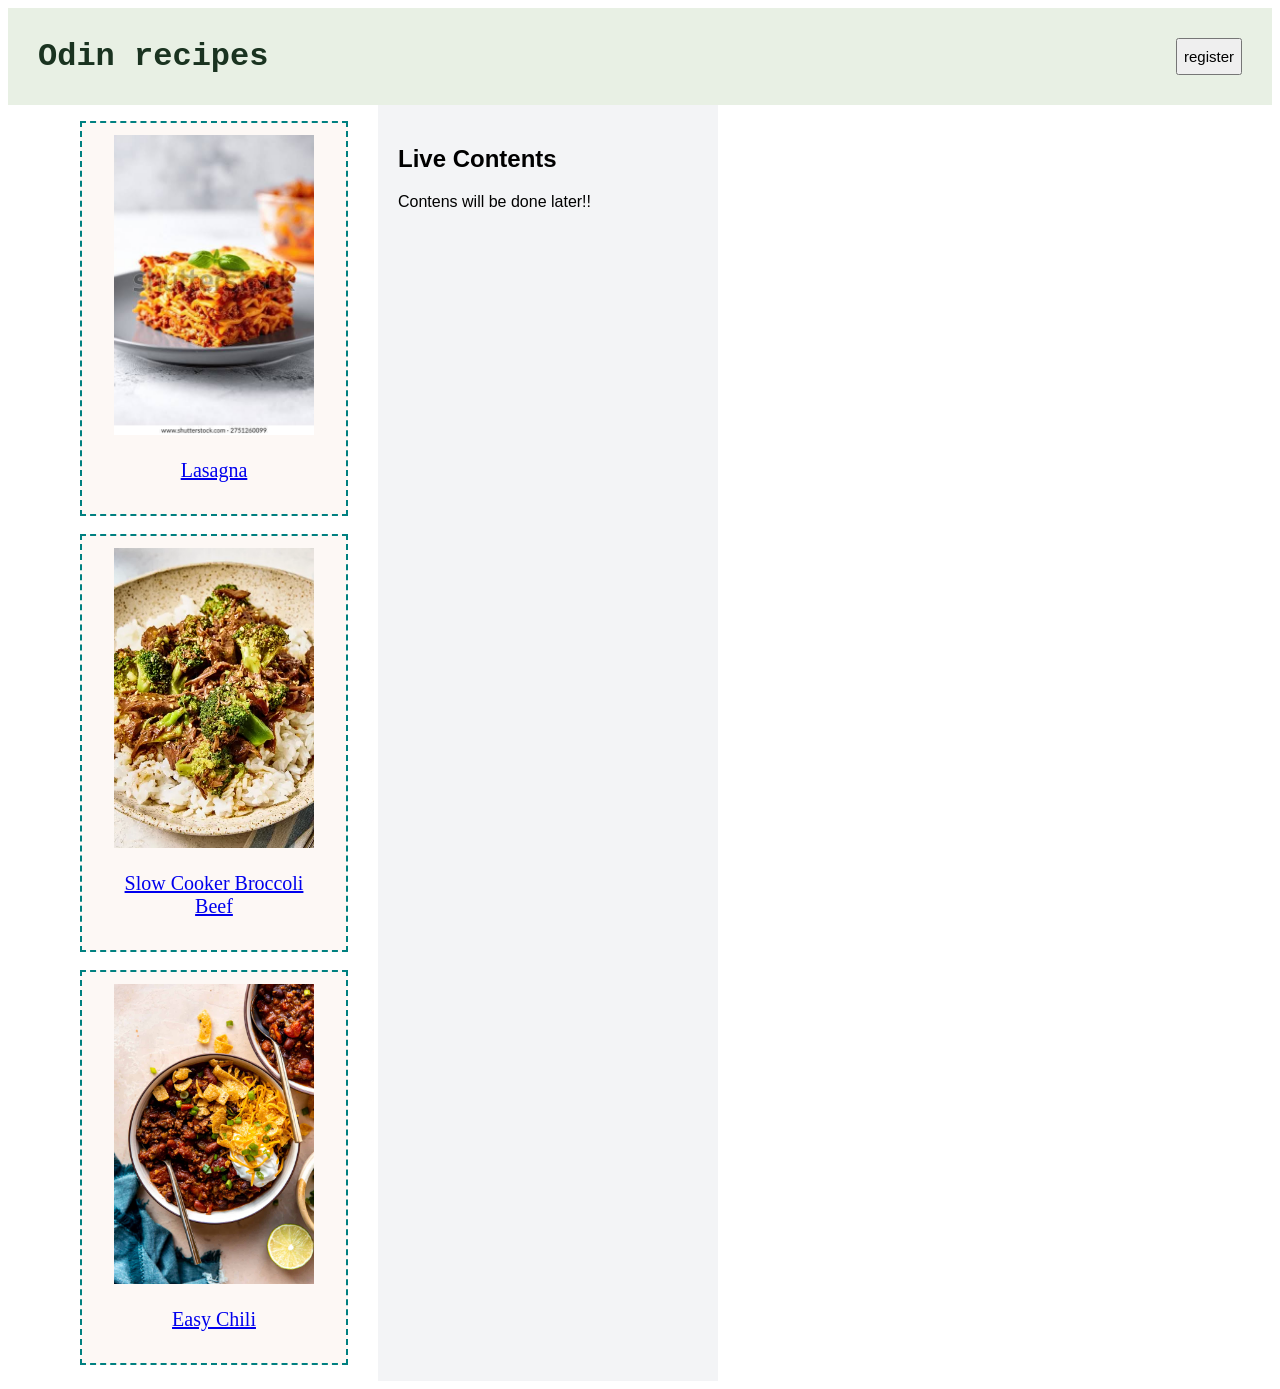
<file: Index.html>
<!DOCTYPE html>
<html lang="en">
<head>
  <link rel="stylesheet" href="style.css"> 
    <meta charset="UTF-8">
    <meta name="viewport" content="width=device-width, initial-scale=1.0">
    <title>Home</title>
</head>
<body>
      <!-- register button will be done later with JS-->
    <h1 class="header">Odin recipes <button class="regis" href="">register</button></h1> 
<main class="page"> 

    <div class="left_part">  
<ul>
    <li class="lasagnaWhole">
          <img class="lasagna_img"  src="./recipes/lasagna/images.jpeg" alt="a complete Lasagna" >
         <div class="lasagna"><a  href="./recipes/lasagna/lasagna.html "> Lasagna</a></div>
   </li><br>


     <li class="beefWhole">  
        <img class="beef_img" src="./recipes/Slow Cooker Broccoli Beef/beef.png" alt="Broccoli Beef" >
        <div class="beef"><a href="./recipes/Slow Cooker Broccoli Beef/Scbf.html">Slow Cooker Broccoli Beef</a></div>
     </li> <br>

    

    <li class="chiliWhole">
        <img class="chili_img" src="./recipes/Easy Chili/ez-chili.jpg" alt="Easy Chili" >
        <div class=" chili"><a href="./recipes/Easy Chili/easy-chilli.html">Easy Chili</a></div>
    </li>
   


    </ul>
    </div>

    <aside class="right">
        <h2> Live Contents</h2>
        <p>Contens will be done later!!</p>
    </aside>
    </main>
</body>
</html>
</file>
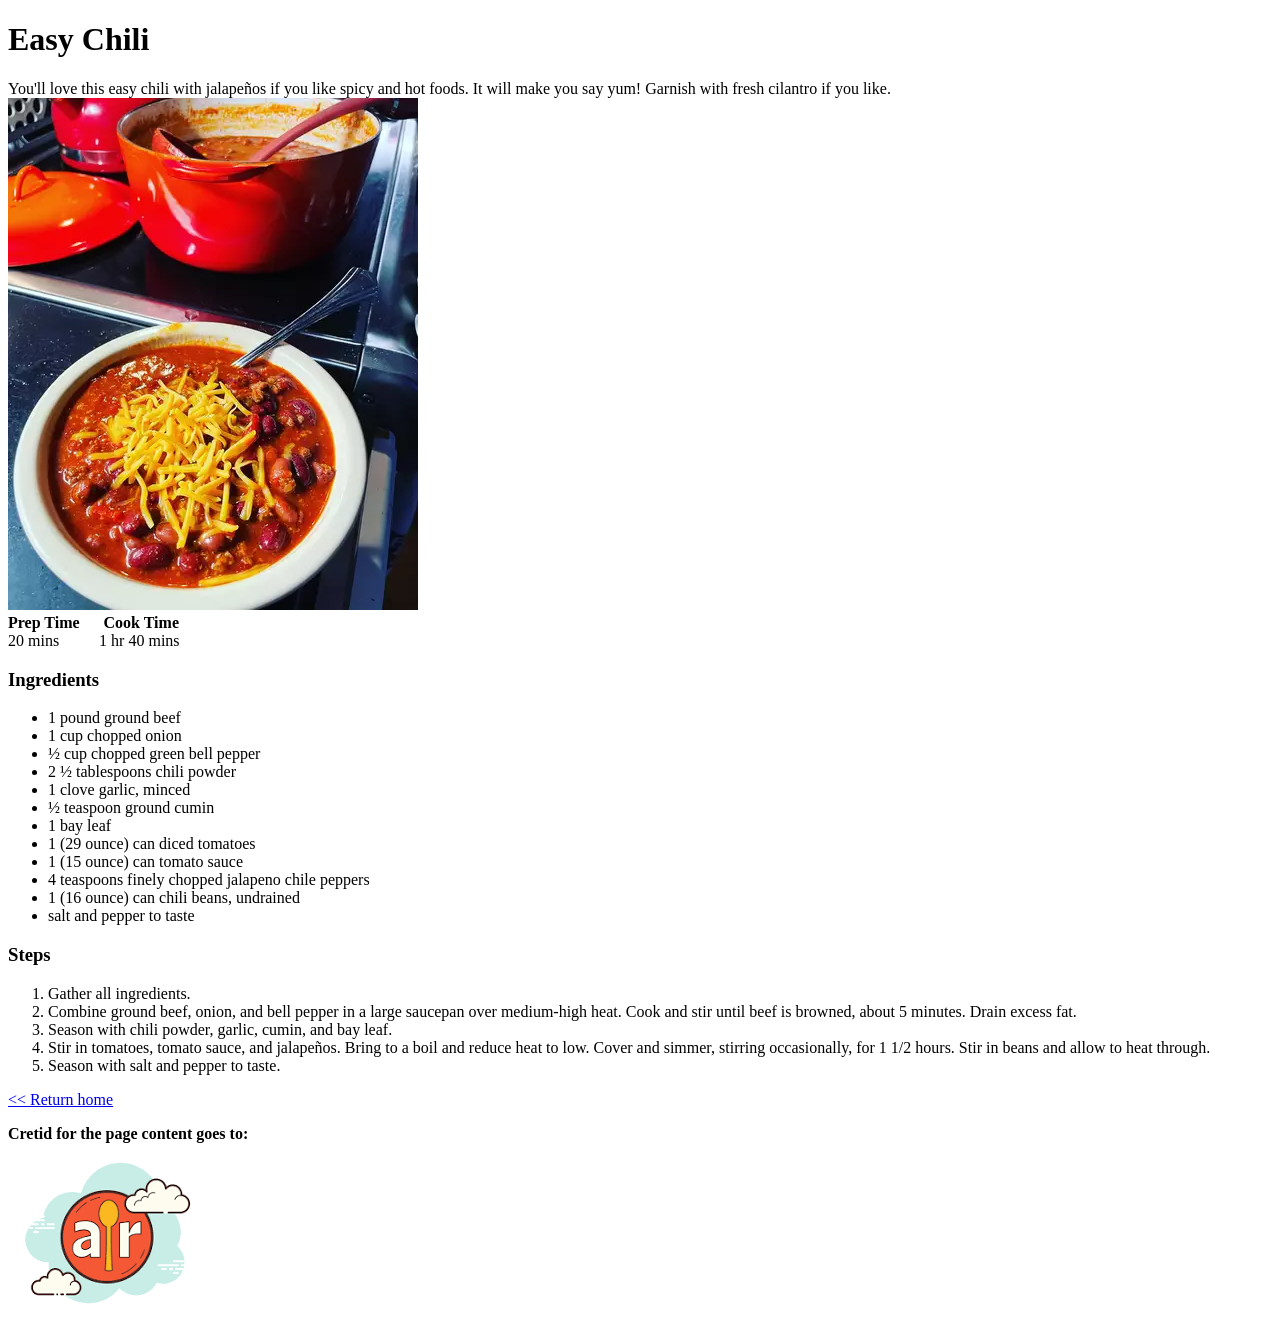
<file: recipes/Easy Chili/easy-chilli.html>
<!DOCTYPE html>
<html lang="en">
<head>
    <meta charset="UTF-8">
    <meta name="viewport" content="width=device-width, initial-scale=1.0">
    <title>Easy Chili</title>

</head>
<body>
    
<h1>Easy Chili</h1>
<p>You'll love this easy chili with jalapeños if you like spicy and hot foods. It will make you say yum! Garnish with fresh cilantro if you like. <br> 
<img src="./ez-chili2.jpg" alt="easy-chili" > <br>
<b>Prep Time</b> &emsp;  <b>Cook Time</b> <br>
20 mins &emsp;&emsp;  1 hr 40 mins</p> 

<h3>Ingredients</h3>

<ul>
    <li>1 pound ground beef</li>
    <li>1 cup chopped onion</li>
    <li>½ cup chopped green bell pepper</li>
<li>2 ½ tablespoons chili powder</li>
<li>1 clove garlic, minced</li>
<li>½ teaspoon ground cumin</li>
<li>1 bay leaf</li>
<li>1 (29 ounce) can diced tomatoes</li>
<li>1 (15 ounce) can tomato sauce</li>
<li>4 teaspoons finely chopped jalapeno chile peppers</li>
<li>1 (16 ounce) can chili beans, undrained</li>
<li>salt and pepper to taste</li>
</ul>

<h3>Steps</h3>

<ol>


<li>Gather all ingredients.</li>
<li>Combine ground beef, onion, and bell pepper in a large saucepan over medium-high heat. Cook and stir until beef is browned, about 5 minutes. Drain excess fat.</li>
<li>Season with chili powder, garlic, cumin, and bay leaf.</li>
<li>Stir in tomatoes, tomato sauce, and jalapeños. Bring to a boil and reduce heat to low. Cover and simmer, stirring occasionally, for 1 1/2 hours. Stir in beans and allow to heat through.</li>
<li>Season with salt and pepper to taste.</li>

</ol>

<a href="../../Index.html"> << Return home</a>

<p><b>Cretid for the page content goes to:</b></p>
<a href="https://www.allrecipes.com/"><img src="../../all-recipe-logo.png" alt="all-recipe-logo"></a>



</body>
</html>
</file>
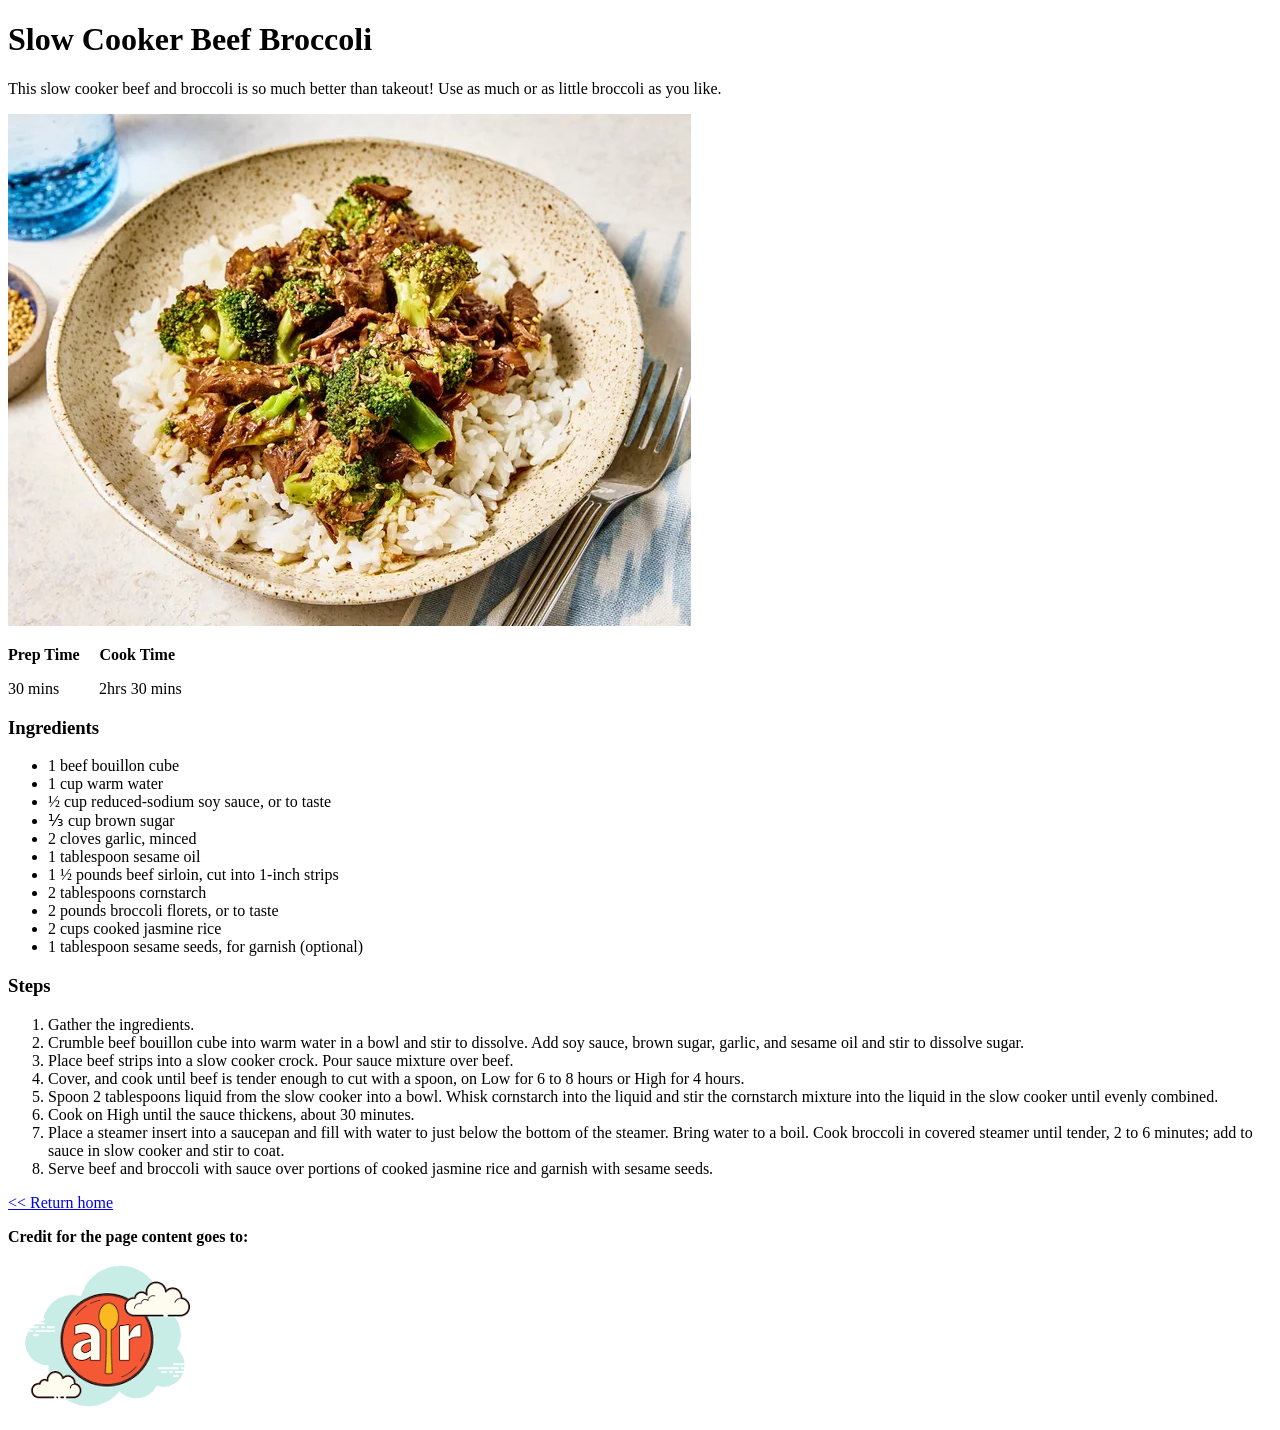
<file: recipes/Slow Cooker Broccoli Beef/Scbf.html>
<!DOCTYPE html>
<html lang="en">
<head>
    <meta charset="UTF-8">
    <meta name="viewport" content="width=device-width, initial-scale=1.0">
    <title>Slow cooked Broccoli Beef</title>
</head>
<body>
<h1>Slow Cooker Beef Broccoli</h1>    
<p>This slow cooker beef and broccoli is so much better than takeout! Use as much or as little broccoli as you like.</p>
<img src="./beef.png" alt="Slow cooked Broccoli beef">

<p><b>Prep Time</b>&emsp;<b> Cook Time</b>         </p>
    <p>30 mins&emsp;&emsp;&ensp;2hrs 30 mins</p>
  
<h3>Ingredients</h3>

<ul>
  <li> 1 beef bouillon cube</li>

<li>1 cup warm water</li>

<li>½ cup reduced-sodium soy sauce, or to taste</li>

<li>⅓ cup brown sugar</li>

<li>2 cloves garlic, minced</li>

<li>1 tablespoon sesame oil</li>
<li>1 ½ pounds beef sirloin, cut into 1-inch strips</li>
<li>2 tablespoons cornstarch</li>
<li>2 pounds broccoli florets, or to taste</li>
<li>2 cups cooked jasmine rice</li>
<li>1 tablespoon sesame seeds, for garnish (optional)</li>

</ul>
<h3>Steps</h3>
<ol>
    <li>Gather the ingredients.</li>
    <li>Crumble beef bouillon cube into warm water in a bowl and stir to dissolve. Add soy sauce, brown sugar, garlic, and sesame oil and stir to dissolve sugar.</li>
<li>Place beef strips into a slow cooker crock. Pour sauce mixture over beef.</li>
<li>Cover, and cook until beef is tender enough to cut with a spoon, on Low for 6 to 8 hours or High for 4 hours.</li>
<li>Spoon 2 tablespoons liquid from the slow cooker into a bowl. Whisk cornstarch into the liquid and stir the cornstarch mixture into the liquid in the slow cooker until evenly combined.</li>
<li>Cook on High until the sauce thickens, about 30 minutes.</li>
<li>Place a steamer insert into a saucepan and fill with water to just below the bottom of the steamer. Bring water to a boil. Cook broccoli in covered steamer until tender, 2 to 6 minutes; add to sauce in slow cooker and stir to coat.</li>
<li>Serve beef and broccoli with sauce over portions of cooked jasmine rice and garnish with sesame seeds.</li>
</ol>

<p><a href="../../Index.html"><< Return home </a></p>

<p><b>Credit for the page content goes to:</b></p>
<p><a href="https://www.allrecipes.com/" target="_blank"> <img src="../../all-recipe-logo.png" alt="All-recipe-logo" ></a></p>





</body>
</html>
</file>
<file: style.css>
.header{
    text-align: center;
   
   
    display: flex;
    padding: 30px;
    margin: auto;
    background-color: #E8F0E4;
   font-family: Courier New;
   color: #1A3320;
    justify-content:space-between;

  }

.page{
    display: flex;
    gap: 30px;
    max-width: 1200px;
    margin: 0 auto;
}

  .left_part{
    display: grid;
    gap: 20px;
}

.right{
    width: 300px;
    flex-shrink: 0;
background-color: #F3F4F6;
  padding: 20px;
  font-family: Verdana, Geneva, Tahoma, sans-serif;


}
 button{
    
    cursor: pointer;
    font-size: 15px;
     

 }

li{
    width: 240px;
     border:  2px dashed teal;
     padding: 12px;
     margin: 0 auto ;
     display: block;
      text-align: center;
      list-style-type: none;
    background-color:#FDF8F5;
    
}


.lasagna{
    padding: 20px;

}
img{
    
   width: 200px;
    height: 300px;
  
    object-fit: cover;
}
a{
     font-size: 20px;
}

.beef{
    padding: 20px;
}

.chili{
    padding:  20px;
}
</file>
